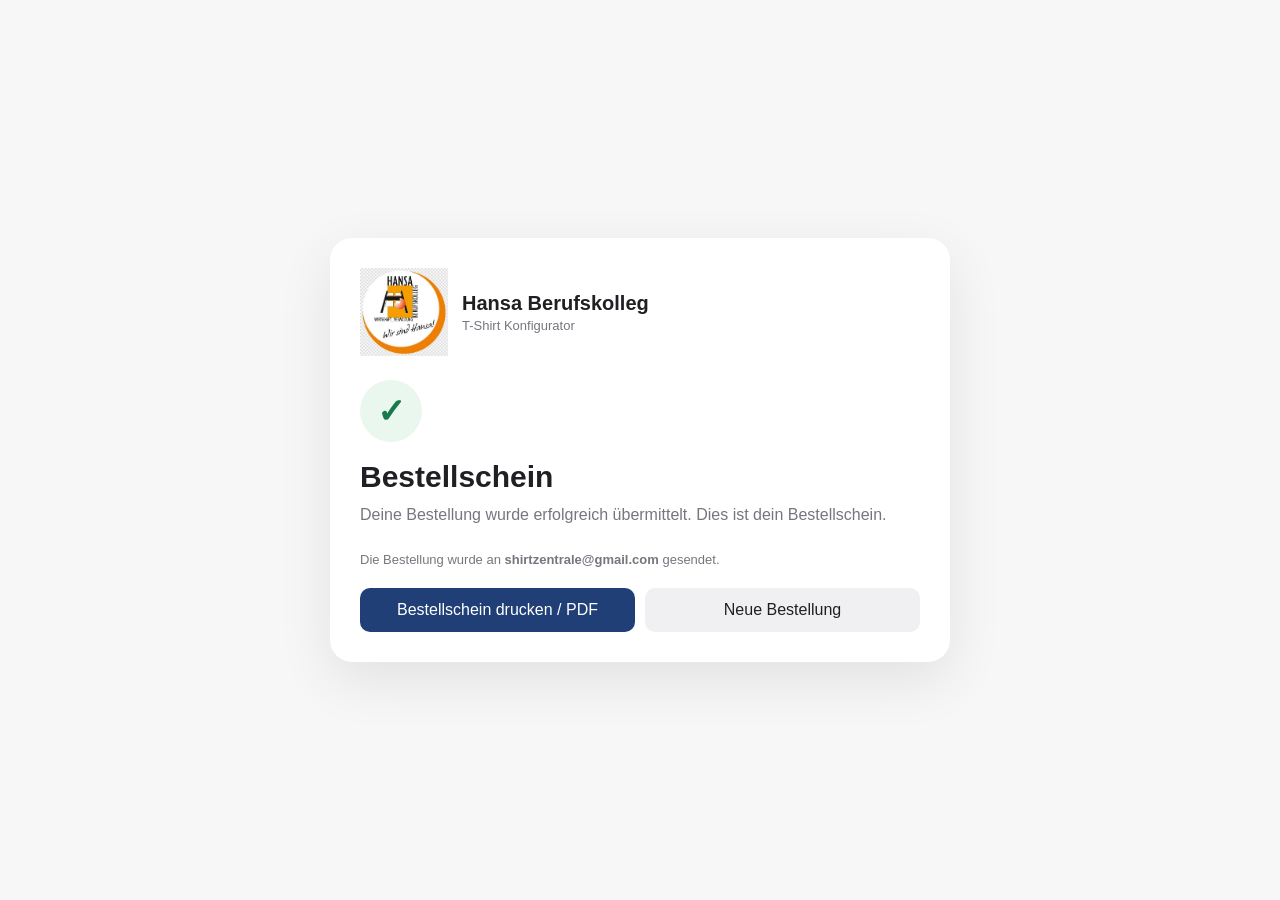
<file: danke.html>
<!DOCTYPE html>
<html lang="de">
<head>
  <meta charset="UTF-8">
  <meta name="viewport" content="width=device-width, initial-scale=1.0">
  <meta name="robots" content="noindex">
  <title>Bestellung bestätigt</title>
  <style>
    *{box-sizing:border-box}
    :root{--accent:#f28c00;--text:#202024;--muted:#76767f;--line:#e8e8ec;--bg:#f7f7f8}
    body{margin:0;font-family:-apple-system,BlinkMacSystemFont,"Segoe UI",Roboto,Arial,sans-serif;color:var(--text);background:var(--bg)}
    .page{min-height:100vh;display:flex;align-items:center;justify-content:center;padding:24px}
    .card{width:min(620px,100%);background:#fff;border-radius:22px;padding:30px;box-shadow:0 18px 55px rgba(0,0,0,.09)}
    .brand{display:flex;align-items:center;gap:14px;margin-bottom:24px}
    .brand img{width:88px;height:88px;object-fit:contain}
    .brand strong{display:block;font-size:20px}.brand span{display:block;color:var(--muted);font-size:13px;margin-top:3px}
    .check{width:62px;height:62px;border-radius:50%;display:grid;place-items:center;background:#eaf7ef;color:#18794e;font-size:34px;font-weight:900;margin-bottom:18px}
    h1{margin:0 0 10px;font-size:30px;line-height:1.1}p{line-height:1.55}.lead{margin:0 0 22px;color:var(--muted)}
    .summary{border:1px solid var(--line);border-radius:14px;padding:16px;margin:18px 0;background:#fcfcfd}.summary h2{font-size:16px;margin:0 0 12px}
    .row{display:flex;justify-content:space-between;gap:18px;padding:9px 0;border-bottom:1px solid var(--line);font-size:13px}.row:last-child{border-bottom:0}.row span{color:var(--muted)}.row strong{text-align:right}
    .items{display:grid;gap:9px;margin-top:12px}.item{padding:11px;border-radius:10px;background:#f5f5f7;font-size:12px;line-height:1.45}.item strong{display:block;margin-bottom:2px}
    .mailnote{font-size:13px;color:var(--muted);margin:18px 0}
    .actions{display:grid;grid-template-columns:1fr 1fr;gap:10px;margin-top:16px}.btn{display:block;width:100%;padding:13px 16px;border-radius:10px;background:var(--accent);color:#fff;text-decoration:none;text-align:center;font-weight:800;border:0;font:inherit;cursor:pointer}.btn.secondary{background:#f0f0f2;color:#202024}
    @media(max-width:600px){.page{padding:14px;align-items:flex-start}.card{margin-top:24px;padding:22px;border-radius:18px}h1{font-size:25px}.brand img{width:58px;height:58px}.row{font-size:12px}}
  @media print{body{background:#fff}.page{padding:0;display:block}.card{box-shadow:none;border-radius:0;width:100%;padding:12mm}.check,.lead,.mailnote,.actions{display:none}.brand{border-bottom:2px solid #222;padding-bottom:14px}.summary{border-color:#bbb}}
  </style>
</head>
<body>
  <main class="page">
    <section class="card">
      <div class="brand">
        <img id="thanksLogo" src="" alt="Shop Logo">
        <div><strong id="thanksBrand">Kundenname</strong><span id="thanksSubtitle">T-Shirt Konfigurator</span></div>
      </div>
      <div class="check" aria-hidden="true">✓</div>
      <h1>Bestellschein</h1>
      <p class="lead">Deine Bestellung wurde erfolgreich übermittelt. Dies ist dein Bestellschein.</p>
      <div id="confirmationSummary" class="summary" hidden>
        <h2>Bestelldaten</h2>
        <div id="customerRows"></div>
        <div id="confirmationItems" class="items"></div>
      </div>
      <p class="mailnote">Die Bestellung wurde an <strong id="thanksEmail">shirtzentrale@gmail.com</strong> gesendet.</p>
      <div class="actions"><button class="btn" type="button" onclick="window.print()">Bestellschein drucken / PDF</button><a class="btn secondary" id="newOrderLink" href="/">Neue Bestellung</a></div>
    </section>
  </main>
  <script src="/central-config.js?v=26"></script>
  <script src="/shop-loader.js?v=26"></script>
  <script>
    loadShopConfig(function(cfg){
      if(cfg.pageTitle)document.title="Bestellung bestätigt – "+(cfg.customerName||cfg.brandTitle||cfg.customerId||"");
      document.getElementById("thanksBrand").textContent=cfg.customerName||cfg.brandTitle||"";
      if(cfg.brandSubtitle)document.getElementById("thanksSubtitle").textContent=cfg.brandSubtitle;
      if(cfg.logoFile){const l=document.getElementById("thanksLogo");l.src=window.shopAssetUrl(cfg.logoFile);l.alt=cfg.customerName||cfg.brandTitle||"Shop Logo";}
      if(cfg.orderEmail)document.getElementById("thanksEmail").textContent=cfg.orderEmail;
      if(cfg.accentColor)document.documentElement.style.setProperty("--accent",cfg.accentColor);
      document.getElementById("newOrderLink").href=`/${encodeURIComponent(cfg.customerId||window.SHOP_SLUG||"")}/`;
      try{
        const storageKey=`shirtOrderConfirmation:${cfg.customerId||window.SHOP_SLUG||"shop"}`;
        const raw=sessionStorage.getItem(storageKey);
        if(!raw)return;
        const data=JSON.parse(raw);
        const box=document.getElementById('confirmationSummary');
        const rows=document.getElementById('customerRows');
        const items=document.getElementById('confirmationItems');
        const makeRow=(label,value)=>{const row=document.createElement('div');row.className='row';const a=document.createElement('span');a.textContent=label;const b=document.createElement('strong');b.textContent=value;row.append(a,b);return row;};
        if(data.orderNumber)rows.appendChild(makeRow('Bestellnummer',data.orderNumber));
        if(data.name)rows.appendChild(makeRow('Name',data.name));
        if(data.address)rows.appendChild(makeRow('Adresse',data.address));
        if(data.totalQuantity)rows.appendChild(makeRow('Gesamtmenge',String(data.totalQuantity)+' '+(data.totalQuantity===1?'Shirt':'Shirts')));
        if(typeof data.totalPrice==='number')rows.appendChild(makeRow('Gesamtpreis',new Intl.NumberFormat('de-DE',{style:'currency',currency:(cfg.currency||'EUR')}).format(data.totalPrice)));
        if(Array.isArray(data.items))data.items.forEach((item,i)=>{const el=document.createElement('div');el.className='item';const t=document.createElement('strong');const linePrice=(item.quantity||0)*(data.unitPrice||Number(cfg.shirtPrice)||15);t.textContent=`${i+1}. ${item.quantity}× ${item.size} · ${item.shirtColor} · ${new Intl.NumberFormat('de-DE',{style:'currency',currency:(cfg.currency||'EUR')}).format(linePrice)}`;const m=document.createElement('span');m.textContent=`${item.motif} · Motivfarbe: ${item.motifColor}`;el.append(t,m);items.appendChild(el)});
        box.hidden=false;
        sessionStorage.removeItem(storageKey);
      }catch(e){console.error(e)}
    });
  </script>
</body>
</html>
</file>
